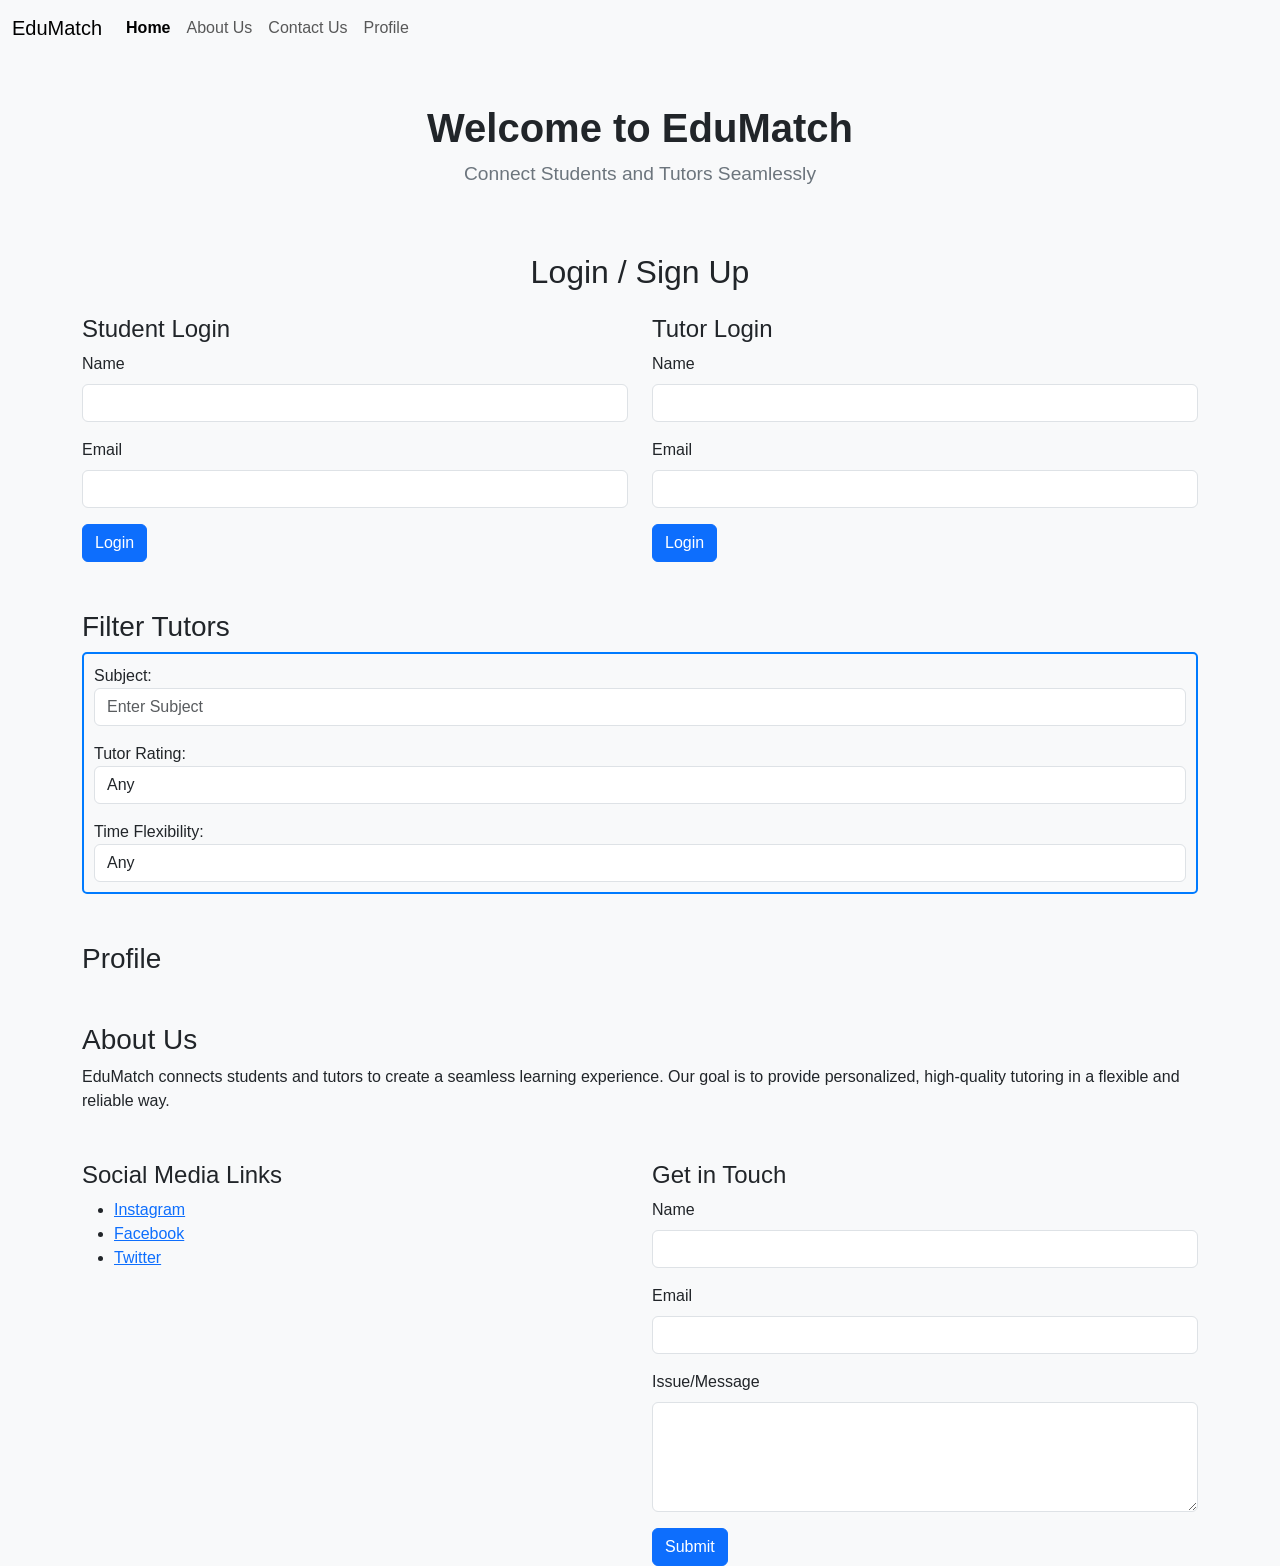
<file: Tutor Match/index.html>
<!doctype html>
<html lang="en">
  <head>
    <meta charset="utf-8">
    <meta name="viewport" content="width=device-width, initial-scale=1">
    <title>EduMatch</title>

    <!-- Bootstrap CSS -->
    <link rel="stylesheet" href="https://cdn.jsdelivr.net/npm/bootstrap@5.3.3/dist/css/bootstrap.min.css" integrity="sha384-dpuaG1suU0eT09tx5plTaGMLBsfDLzUCCUXOY2j/LSvXYuG6Bqs43ALlhIqAJVRb" crossorigin="anonymous">

    <style>
      /* Common Styles */
      body {
        font-family: Arial, sans-serif;
        background-color: #f8f9fa;
      }

      .nav-link.active {
        font-weight: bold;
      }

      .hero-title {
        font-weight: 800;
        font-size: 2.5rem;
      }

      .hero-subtitle {
        font-size: 1.2rem;
        color: #6c757d;
      }

      .filter-bar {
        border: 2px solid #007bff;
        padding: 10px;
        border-radius: 5px;
        margin-bottom: 20px;
      }

      .repository-section {
        margin-top: 20px;
        padding: 20px;
        border: 2px dashed #007bff;
        border-radius: 10px;
        background-color: #ffffff;
      }

      .tutor-dot {
        height: 10px;
        width: 10px;
        background-color: red;
        border-radius: 50%;
        display: inline-block;
      }

      .student-dot {
        height: 10px;
        width: 10px;
        background-color: blue;
        border-radius: 50%;
        display: inline-block;
      }

      #about-us, #contact {
        margin-top: 40px;
      }
    </style>
  </head>
  <body>
    <!-- Navbar -->
    <nav class="navbar navbar-expand-lg navbar-light bg-light">
      <div class="container-fluid">
        <a class="navbar-brand" href="#">EduMatch</a>
        <button class="navbar-toggler" type="button" data-bs-toggle="collapse" data-bs-target="#navbarNav" aria-controls="navbarNav" aria-expanded="false" aria-label="Toggle navigation">
          <span class="navbar-toggler-icon"></span>
        </button>
        <div class="collapse navbar-collapse" id="navbarNav">
          <ul class="navbar-nav">
            <li class="nav-item"><a class="nav-link active" href="#home">Home</a></li>
            <li class="nav-item"><a class="nav-link" href="#about-us">About Us</a></li>
            <li class="nav-item"><a class="nav-link" href="#contact">Contact Us</a></li>
            <li class="nav-item"><a class="nav-link" href="#profile">Profile</a></li>
          </ul>
        </div>
      </div>
    </nav>

    <!-- Hero Section -->
    <section class="text-center p-5" id="home">
      <div class="container">
        <h1 class="hero-title">Welcome to EduMatch</h1>
        <p class="hero-subtitle">Connect Students and Tutors Seamlessly</p>
      </div>
    </section>

    <!-- Login/Signup Section -->
    <section class="container mb-5">
      <h2 class="text-center mb-4">Login / Sign Up</h2>
      <div class="row">
        <div class="col-md-6">
          <h4>Student Login</h4>
          <form id="studentForm" onsubmit="handleStudentLogin(event)">
            <div class="mb-3">
              <label for="studentName" class="form-label">Name</label>
              <input type="text" id="studentName" class="form-control" required>
            </div>
            <div class="mb-3">
              <label for="studentEmail" class="form-label">Email</label>
              <input type="email" id="studentEmail" class="form-control" required>
            </div>
            <button type="submit" class="btn btn-primary">Login</button>
          </form>
        </div>

        <div class="col-md-6">
          <h4>Tutor Login</h4>
          <form id="tutorForm" onsubmit="handleTutorLogin(event)">
            <div class="mb-3">
              <label for="tutorName" class="form-label">Name</label>
              <input type="text" id="tutorName" class="form-control" required>
            </div>
            <div class="mb-3">
              <label for="tutorEmail" class="form-label">Email</label>
              <input type="email" id="tutorEmail" class="form-control" required>
            </div>
            <button type="submit" class="btn btn-primary">Login</button>
          </form>
        </div>
      </div>
    </section>

    <!-- Filter Section -->
    <section class="container">
      <h3>Filter Tutors</h3>
      <div class="filter-bar">
        <label for="subjectFilter">Subject:</label>
        <input type="text" id="subjectFilter" class="form-control mb-3" placeholder="Enter Subject">

        <label for="ratingFilter">Tutor Rating:</label>
        <select id="ratingFilter" class="form-control mb-3">
          <option value="any">Any</option>
          <option value="5">5 Stars</option>
          <option value="4">4 Stars</option>
          <option value="3">3 Stars</option>
        </select>

        <label for="timeFilter">Time Flexibility:</label>
        <select id="timeFilter" class="form-control">
          <option value="any">Any</option>
          <option value="morning">Morning</option>
          <option value="afternoon">Afternoon</option>
          <option value="evening">Evening</option>
        </select>
      </div>
    </section>

    <!-- Profile Section -->
    <section id="profile" class="container mt-5">
      <h3>Profile</h3>
      <div id="profileDetails"></div>

      <!-- Tutor Repository Section -->
      <div id="tutorRepository" class="repository-section" style="display: none;">
        <h4>Create Repository</h4>
        <form id="repositoryForm" onsubmit="handleRepositorySubmit(event)">
          <div class="mb-3">
            <label for="subjectTitle" class="form-label">Subject Title</label>
            <input type="text" id="subjectTitle" class="form-control" required>
          </div>
          <div class="mb-3">
            <label for="description" class="form-label">Description</label>
            <textarea id="description" class="form-control" rows="4" required></textarea>
          </div>
          <button type="submit" class="btn btn-primary">Submit</button>
        </form>
      </div>
    </section>

    <!-- About Us Section -->
    <section id="about-us" class="container mt-5">
      <h3>About Us</h3>
      <p>EduMatch connects students and tutors to create a seamless learning experience. Our goal is to provide personalized, high-quality tutoring in a flexible and reliable way.</p>
    </section>

    <!-- Contact Us Section -->
    <section id="contact" class="container mt-5">
      <div class="row">
        <div class="col-md-6">
          <h4>Social Media Links</h4>
          <ul>
            <li><a href="#">Instagram</a></li>
            <li><a href="#">Facebook</a></li>
            <li><a href="#">Twitter</a></li>
          </ul>
        </div>
        <div class="col-md-6">
          <h4>Get in Touch</h4>
          <form>
            <div class="mb-3">
              <label for="contactName" class="form-label">Name</label>
              <input type="text" id="contactName" class="form-control" required>
            </div>
            <div class="mb-3">
              <label for="contactEmail" class="form-label">Email</label>
              <input type="email" id="contactEmail" class="form-control" required>
            </div>
            <div class="mb-3">
              <label for="contactMessage" class="form-label">Issue/Message</label>
              <textarea id="contactMessage" class="form-control" rows="4" required></textarea>
            </div>
            <button type="submit" class="btn btn-primary">Submit</button>
          </form>
        </div>
      </div>
    </section>

    <!-- JavaScript -->
    <script>
      const profileDetails = document.getElementById("profileDetails");
      const tutorRepository = document.getElementById("tutorRepository");

      // Handle Student Login
      function handleStudentLogin(event) {
        event.preventDefault();
        const name = document.getElementById("studentName").value;
        const email = document.getElementById("studentEmail").value;

        profileDetails.innerHTML = `
          <p><strong>Name:</strong> ${name}</p>
          <p><strong>Email:</strong> ${email}</p>
          <p><span class="student-dot"></span> Logged in as <strong>Student</strong></p>
        `;
        tutorRepository.style.display = "none";
      }

      // Handle Tutor Login
      function handleTutorLogin(event) {
        event.preventDefault();
        const name = document.getElementById("tutorName").value;
        const email = document.getElementById("tutorEmail").value;

        profileDetails.innerHTML = `
          <p><strong>Name:</strong> ${name}</p>
          <p><strong>Email:</strong> ${email}</p>
          <p><span class="tutor-dot"></span> Logged in as <strong>Tutor</strong></p>
        `;
        tutorRepository.style.display = "block";
      }

      // Handle Repository Submission
      function handleRepositorySubmit(event) {
        event.preventDefault();
        const title = document.getElementById("subjectTitle").value;
        const description = document.getElementById("description").value;

        alert(`Repository Submitted:\nSubject: ${title}\nDescription: ${description}`);
      }
    </script>

    <!-- Bootstrap JS -->
    <script src="https://cdn.jsdelivr.net/npm/bootstrap@5.3.3/dist/js/bootstrap.bundle.min.js" integrity="sha384-YvpcrYf0tY3lHB60NNkmXc5s9fDVZLESaAA55NDzOxhy9GkcIdslK1eN7N6jIeHz" crossorigin="anonymous"></script>
  </body>
</html>
</file>
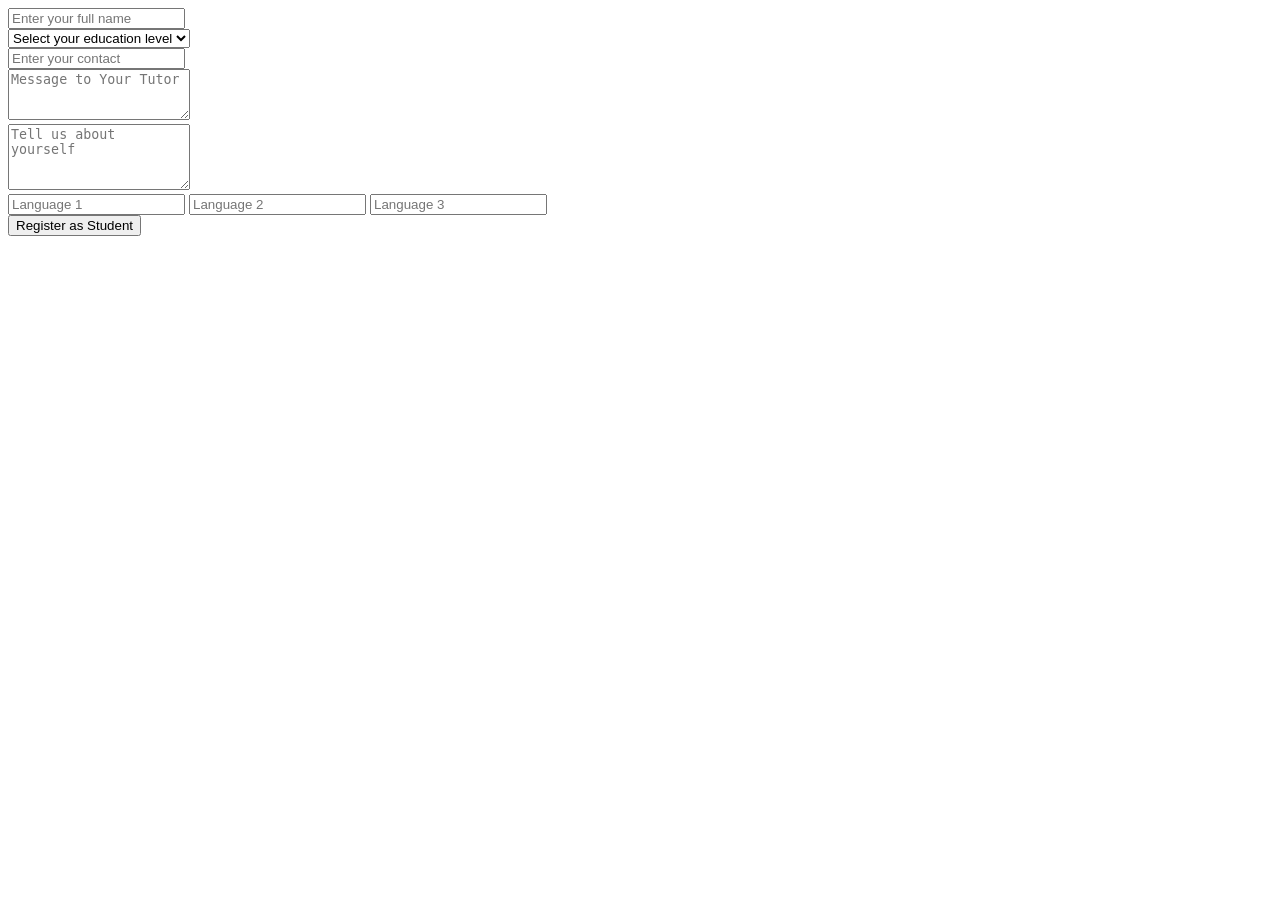
<file: ntg.html>
<!DOCTYPE html>
<html lang="en">
<head>
    <meta charset="UTF-8">
    <meta name="viewport" content="width=device-width, initial-scale=1.0">
    <title>Document</title>
</head>
<body>
    <form id="studentRegistrationForm" class="space-y-6">
        <div>
          <input type="text" name="name" required class="w-full px-3 py-2 border rounded-lg" placeholder="Enter your full name">
        </div>
        <div>
          <select name="educationStatus" required class="w-full px-3 py-2 border rounded-lg">
            <option value="">Select your education level</option>
            <option value="high_school">High School</option>
            <option value="undergraduate">Undergraduate</option>
            <option value="graduate">Graduate</option>
            <option value="phd">PhD</option>
            <option value="other">Other</option>
          </select>
        </div>
        <div>
          <input type="text" name="contact" required class="w-full px-3 py-2 border rounded-lg" placeholder="Enter your contact">
        </div>
        <div>
          <textarea name="message" required class="w-full px-3 py-2 border rounded-lg" rows="3" placeholder="Message to Your Tutor"></textarea>
        </div>
        <div>
          <textarea name="about" required class="w-full px-3 py-2 border rounded-lg" rows="4" maxlength="400" placeholder="Tell us about yourself"></textarea>
        </div>
        <div class="grid grid-cols-3 gap-4">
          <input type="text" name="languages[]" required class="px-3 py-2 border rounded-lg" placeholder="Language 1">
          <input type="text" name="languages[]" required class="px-3 py-2 border rounded-lg" placeholder="Language 2">
          <input type="text" name="languages[]" required class="px-3 py-2 border rounded-lg" placeholder="Language 3">
        </div>
        <button type="button" id="registerButton" class="w-full py-3 px-4 bg-indigo-600 text-white rounded-lg">Register as Student</button>
      </form>

      <script>
        document.getElementById('registerButton').addEventListener('click', async () => {
          const form = document.getElementById('studentRegistrationForm');
          const formData = new FormData(form);
          const data = Object.fromEntries(formData.entries());
          data.languages = formData.getAll('languages[]'); // Handle multiple languages
      
          try {
            const response = await fetch('http://localhost:5000/register', {
              method: 'POST',
              headers: { 'Content-Type': 'application/json' },
              body: JSON.stringify(data),
            });
      
            const result = await response.json();
            if (response.ok) {
              alert(result.message);
              console.log(result.profile);
            } else {
              alert('Error: ' + result.message);
            }
          } catch (error) {
            console.error('Error:', error);
            alert('Failed to register. Please try again later.');
          }
        });
      </script>
      

      
</body>
</html>
</file>
